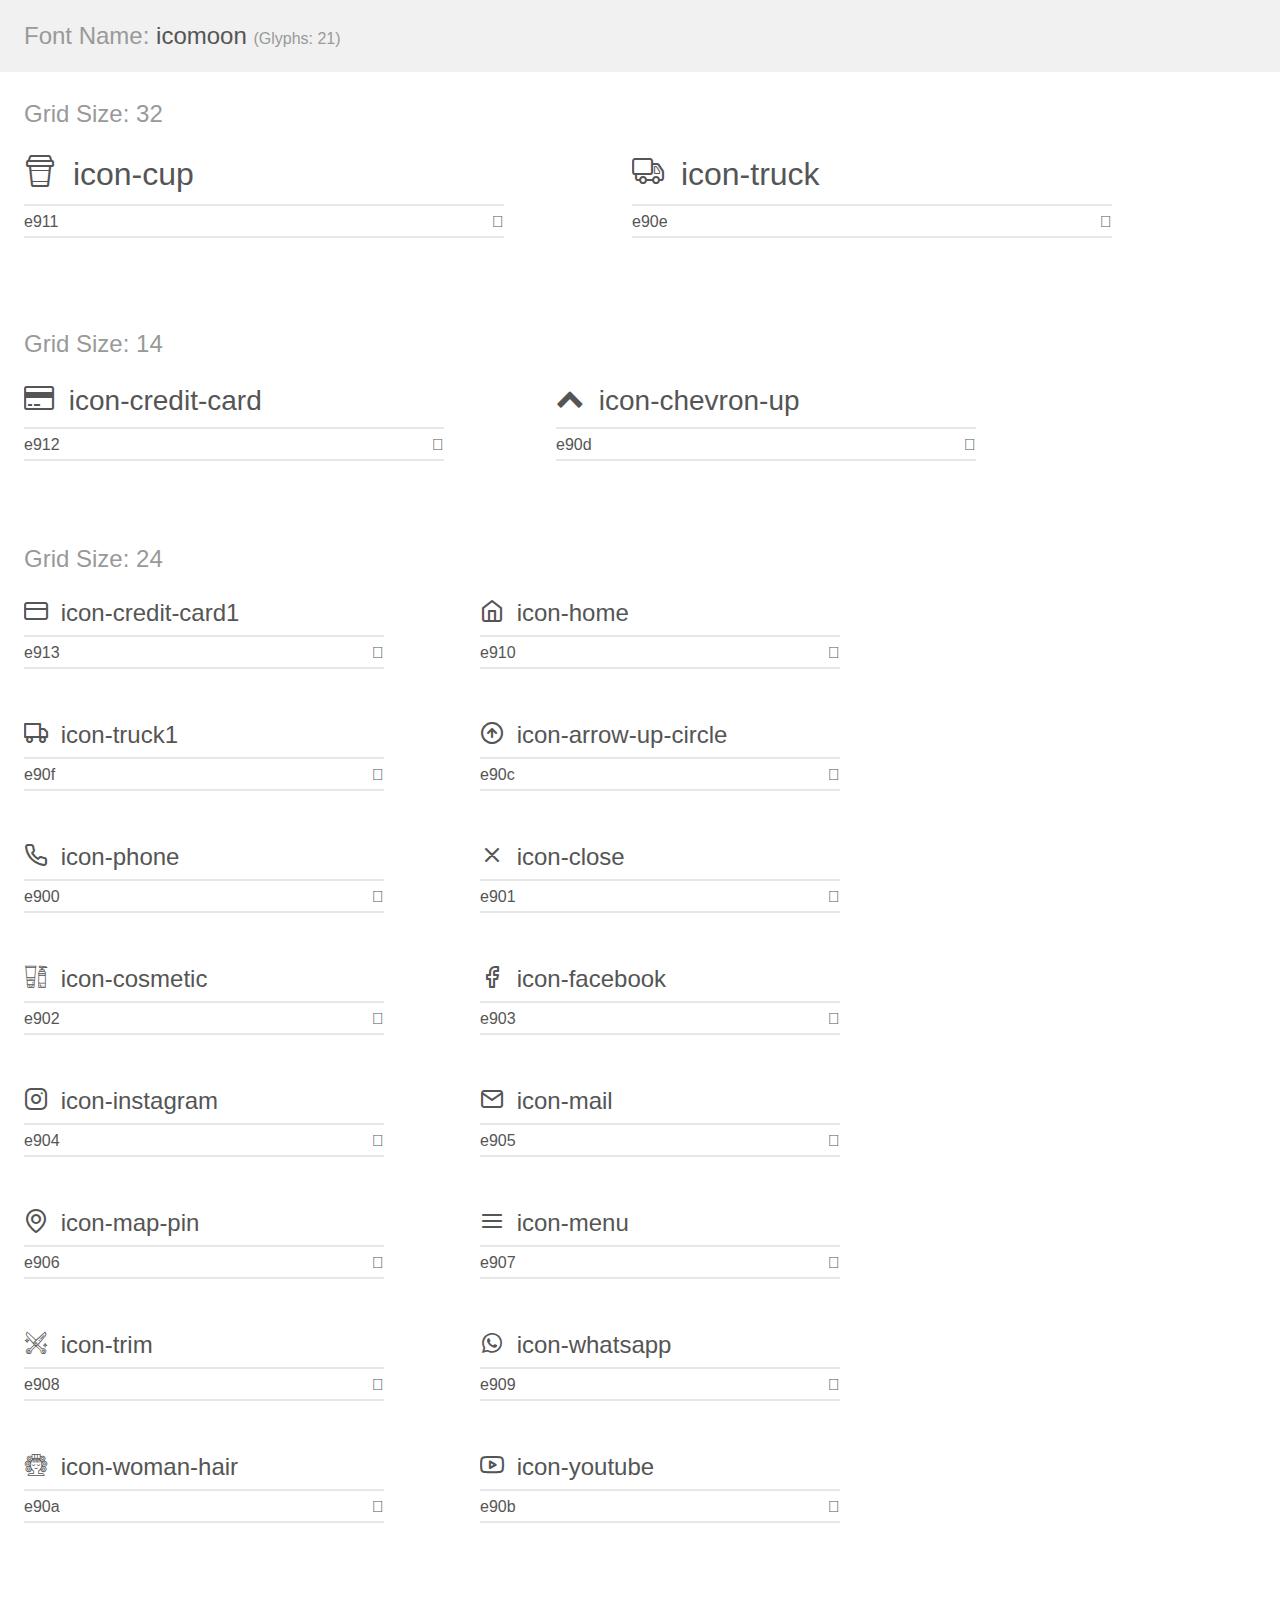
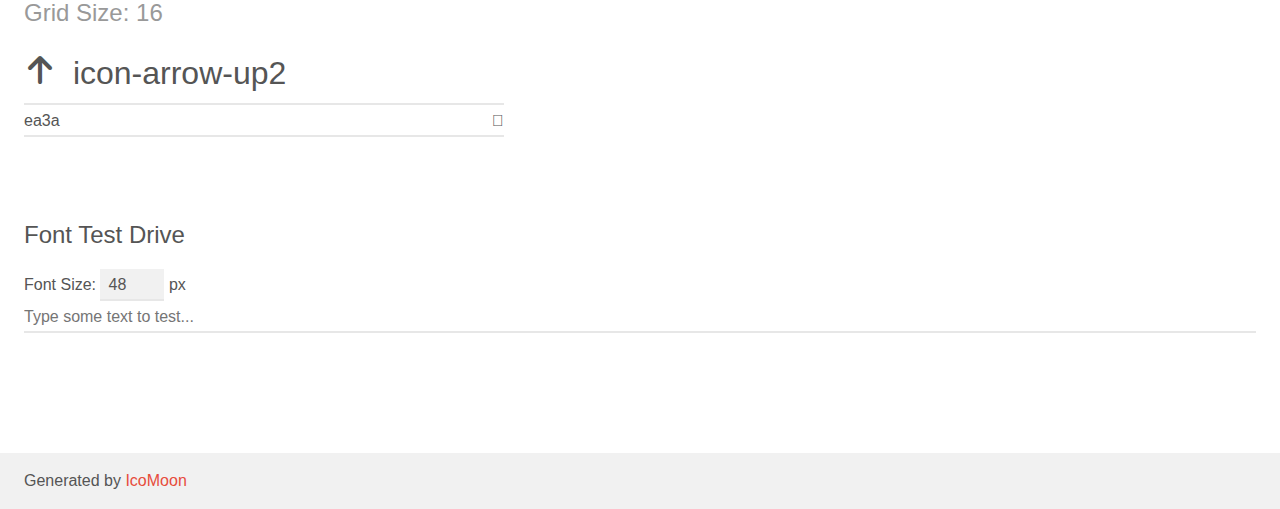
<file: assets/fonts/demo.html>
<!doctype html>
<html>
<head>
    <meta charset="utf-8">
    <title>IcoMoon Demo</title>
    <meta name="description" content="An Icon Font Generated By IcoMoon.io">
    <meta name="viewport" content="width=device-width, initial-scale=1">
    <link rel="stylesheet" href="demo-files/demo.css">
    <link rel="stylesheet" href="style.css"></head>
<body>
    <div class="bgc1 clearfix">
        <h1 class="mhmm mvm"><span class="fgc1">Font Name:</span> icomoon <small class="fgc1">(Glyphs:&nbsp;21)</small></h1>
    </div>
    <div class="clearfix mhl ptl">
        <h1 class="mvm mtn fgc1">Grid Size: 32</h1>
        <div class="glyph fs1">
            <div class="clearfix bshadow0 pbs">
                <span class="icon-cup"></span>
                <span class="mls"> icon-cup</span>
            </div>
            <fieldset class="fs0 size1of1 clearfix hidden-false">
                <input type="text" readonly value="e911" class="unit size1of2" />
                <input type="text" maxlength="1" readonly value="&#xe911;" class="unitRight size1of2 talign-right" />
            </fieldset>
            <div class="fs0 bshadow0 clearfix hidden-true">
                <span class="unit pvs fgc1">liga: </span>
                <input type="text" readonly value="" class="liga unitRight" />
            </div>
        </div>
        <div class="glyph fs1">
            <div class="clearfix bshadow0 pbs">
                <span class="icon-truck"></span>
                <span class="mls"> icon-truck</span>
            </div>
            <fieldset class="fs0 size1of1 clearfix hidden-false">
                <input type="text" readonly value="e90e" class="unit size1of2" />
                <input type="text" maxlength="1" readonly value="&#xe90e;" class="unitRight size1of2 talign-right" />
            </fieldset>
            <div class="fs0 bshadow0 clearfix hidden-true">
                <span class="unit pvs fgc1">liga: </span>
                <input type="text" readonly value="" class="liga unitRight" />
            </div>
        </div>
    </div>
    <div class="clearfix mhl ptl">
        <h1 class="mvm mtn fgc1">Grid Size: 14</h1>
        <div class="glyph fs2">
            <div class="clearfix bshadow0 pbs">
                <span class="icon-credit-card"></span>
                <span class="mls"> icon-credit-card</span>
            </div>
            <fieldset class="fs0 size1of1 clearfix hidden-false">
                <input type="text" readonly value="e912" class="unit size1of2" />
                <input type="text" maxlength="1" readonly value="&#xe912;" class="unitRight size1of2 talign-right" />
            </fieldset>
            <div class="fs0 bshadow0 clearfix hidden-true">
                <span class="unit pvs fgc1">liga: </span>
                <input type="text" readonly value="" class="liga unitRight" />
            </div>
        </div>
        <div class="glyph fs2">
            <div class="clearfix bshadow0 pbs">
                <span class="icon-chevron-up"></span>
                <span class="mls"> icon-chevron-up</span>
            </div>
            <fieldset class="fs0 size1of1 clearfix hidden-false">
                <input type="text" readonly value="e90d" class="unit size1of2" />
                <input type="text" maxlength="1" readonly value="&#xe90d;" class="unitRight size1of2 talign-right" />
            </fieldset>
            <div class="fs0 bshadow0 clearfix hidden-true">
                <span class="unit pvs fgc1">liga: </span>
                <input type="text" readonly value="" class="liga unitRight" />
            </div>
        </div>
    </div>
    <div class="clearfix mhl ptl">
        <h1 class="mvm mtn fgc1">Grid Size: 24</h1>
        <div class="glyph fs3">
            <div class="clearfix bshadow0 pbs">
                <span class="icon-credit-card1"></span>
                <span class="mls"> icon-credit-card1</span>
            </div>
            <fieldset class="fs0 size1of1 clearfix hidden-false">
                <input type="text" readonly value="e913" class="unit size1of2" />
                <input type="text" maxlength="1" readonly value="&#xe913;" class="unitRight size1of2 talign-right" />
            </fieldset>
            <div class="fs0 bshadow0 clearfix hidden-true">
                <span class="unit pvs fgc1">liga: </span>
                <input type="text" readonly value="" class="liga unitRight" />
            </div>
        </div>
        <div class="glyph fs3">
            <div class="clearfix bshadow0 pbs">
                <span class="icon-home"></span>
                <span class="mls"> icon-home</span>
            </div>
            <fieldset class="fs0 size1of1 clearfix hidden-false">
                <input type="text" readonly value="e910" class="unit size1of2" />
                <input type="text" maxlength="1" readonly value="&#xe910;" class="unitRight size1of2 talign-right" />
            </fieldset>
            <div class="fs0 bshadow0 clearfix hidden-true">
                <span class="unit pvs fgc1">liga: </span>
                <input type="text" readonly value="" class="liga unitRight" />
            </div>
        </div>
        <div class="glyph fs3">
            <div class="clearfix bshadow0 pbs">
                <span class="icon-truck1"></span>
                <span class="mls"> icon-truck1</span>
            </div>
            <fieldset class="fs0 size1of1 clearfix hidden-false">
                <input type="text" readonly value="e90f" class="unit size1of2" />
                <input type="text" maxlength="1" readonly value="&#xe90f;" class="unitRight size1of2 talign-right" />
            </fieldset>
            <div class="fs0 bshadow0 clearfix hidden-true">
                <span class="unit pvs fgc1">liga: </span>
                <input type="text" readonly value="" class="liga unitRight" />
            </div>
        </div>
        <div class="glyph fs3">
            <div class="clearfix bshadow0 pbs">
                <span class="icon-arrow-up-circle"></span>
                <span class="mls"> icon-arrow-up-circle</span>
            </div>
            <fieldset class="fs0 size1of1 clearfix hidden-false">
                <input type="text" readonly value="e90c" class="unit size1of2" />
                <input type="text" maxlength="1" readonly value="&#xe90c;" class="unitRight size1of2 talign-right" />
            </fieldset>
            <div class="fs0 bshadow0 clearfix hidden-true">
                <span class="unit pvs fgc1">liga: </span>
                <input type="text" readonly value="" class="liga unitRight" />
            </div>
        </div>
        <div class="glyph fs3">
            <div class="clearfix bshadow0 pbs">
                <span class="icon-phone"></span>
                <span class="mls"> icon-phone</span>
            </div>
            <fieldset class="fs0 size1of1 clearfix hidden-false">
                <input type="text" readonly value="e900" class="unit size1of2" />
                <input type="text" maxlength="1" readonly value="&#xe900;" class="unitRight size1of2 talign-right" />
            </fieldset>
            <div class="fs0 bshadow0 clearfix hidden-true">
                <span class="unit pvs fgc1">liga: </span>
                <input type="text" readonly value="" class="liga unitRight" />
            </div>
        </div>
        <div class="glyph fs3">
            <div class="clearfix bshadow0 pbs">
                <span class="icon-close"></span>
                <span class="mls"> icon-close</span>
            </div>
            <fieldset class="fs0 size1of1 clearfix hidden-false">
                <input type="text" readonly value="e901" class="unit size1of2" />
                <input type="text" maxlength="1" readonly value="&#xe901;" class="unitRight size1of2 talign-right" />
            </fieldset>
            <div class="fs0 bshadow0 clearfix hidden-true">
                <span class="unit pvs fgc1">liga: </span>
                <input type="text" readonly value="" class="liga unitRight" />
            </div>
        </div>
        <div class="glyph fs3">
            <div class="clearfix bshadow0 pbs">
                <span class="icon-cosmetic"></span>
                <span class="mls"> icon-cosmetic</span>
            </div>
            <fieldset class="fs0 size1of1 clearfix hidden-false">
                <input type="text" readonly value="e902" class="unit size1of2" />
                <input type="text" maxlength="1" readonly value="&#xe902;" class="unitRight size1of2 talign-right" />
            </fieldset>
            <div class="fs0 bshadow0 clearfix hidden-true">
                <span class="unit pvs fgc1">liga: </span>
                <input type="text" readonly value="" class="liga unitRight" />
            </div>
        </div>
        <div class="glyph fs3">
            <div class="clearfix bshadow0 pbs">
                <span class="icon-facebook"></span>
                <span class="mls"> icon-facebook</span>
            </div>
            <fieldset class="fs0 size1of1 clearfix hidden-false">
                <input type="text" readonly value="e903" class="unit size1of2" />
                <input type="text" maxlength="1" readonly value="&#xe903;" class="unitRight size1of2 talign-right" />
            </fieldset>
            <div class="fs0 bshadow0 clearfix hidden-true">
                <span class="unit pvs fgc1">liga: </span>
                <input type="text" readonly value="" class="liga unitRight" />
            </div>
        </div>
        <div class="glyph fs3">
            <div class="clearfix bshadow0 pbs">
                <span class="icon-instagram"></span>
                <span class="mls"> icon-instagram</span>
            </div>
            <fieldset class="fs0 size1of1 clearfix hidden-false">
                <input type="text" readonly value="e904" class="unit size1of2" />
                <input type="text" maxlength="1" readonly value="&#xe904;" class="unitRight size1of2 talign-right" />
            </fieldset>
            <div class="fs0 bshadow0 clearfix hidden-true">
                <span class="unit pvs fgc1">liga: </span>
                <input type="text" readonly value="" class="liga unitRight" />
            </div>
        </div>
        <div class="glyph fs3">
            <div class="clearfix bshadow0 pbs">
                <span class="icon-mail"></span>
                <span class="mls"> icon-mail</span>
            </div>
            <fieldset class="fs0 size1of1 clearfix hidden-false">
                <input type="text" readonly value="e905" class="unit size1of2" />
                <input type="text" maxlength="1" readonly value="&#xe905;" class="unitRight size1of2 talign-right" />
            </fieldset>
            <div class="fs0 bshadow0 clearfix hidden-true">
                <span class="unit pvs fgc1">liga: </span>
                <input type="text" readonly value="" class="liga unitRight" />
            </div>
        </div>
        <div class="glyph fs3">
            <div class="clearfix bshadow0 pbs">
                <span class="icon-map-pin"></span>
                <span class="mls"> icon-map-pin</span>
            </div>
            <fieldset class="fs0 size1of1 clearfix hidden-false">
                <input type="text" readonly value="e906" class="unit size1of2" />
                <input type="text" maxlength="1" readonly value="&#xe906;" class="unitRight size1of2 talign-right" />
            </fieldset>
            <div class="fs0 bshadow0 clearfix hidden-true">
                <span class="unit pvs fgc1">liga: </span>
                <input type="text" readonly value="" class="liga unitRight" />
            </div>
        </div>
        <div class="glyph fs3">
            <div class="clearfix bshadow0 pbs">
                <span class="icon-menu"></span>
                <span class="mls"> icon-menu</span>
            </div>
            <fieldset class="fs0 size1of1 clearfix hidden-false">
                <input type="text" readonly value="e907" class="unit size1of2" />
                <input type="text" maxlength="1" readonly value="&#xe907;" class="unitRight size1of2 talign-right" />
            </fieldset>
            <div class="fs0 bshadow0 clearfix hidden-true">
                <span class="unit pvs fgc1">liga: </span>
                <input type="text" readonly value="" class="liga unitRight" />
            </div>
        </div>
        <div class="glyph fs3">
            <div class="clearfix bshadow0 pbs">
                <span class="icon-trim"></span>
                <span class="mls"> icon-trim</span>
            </div>
            <fieldset class="fs0 size1of1 clearfix hidden-false">
                <input type="text" readonly value="e908" class="unit size1of2" />
                <input type="text" maxlength="1" readonly value="&#xe908;" class="unitRight size1of2 talign-right" />
            </fieldset>
            <div class="fs0 bshadow0 clearfix hidden-true">
                <span class="unit pvs fgc1">liga: </span>
                <input type="text" readonly value="" class="liga unitRight" />
            </div>
        </div>
        <div class="glyph fs3">
            <div class="clearfix bshadow0 pbs">
                <span class="icon-whatsapp"></span>
                <span class="mls"> icon-whatsapp</span>
            </div>
            <fieldset class="fs0 size1of1 clearfix hidden-false">
                <input type="text" readonly value="e909" class="unit size1of2" />
                <input type="text" maxlength="1" readonly value="&#xe909;" class="unitRight size1of2 talign-right" />
            </fieldset>
            <div class="fs0 bshadow0 clearfix hidden-true">
                <span class="unit pvs fgc1">liga: </span>
                <input type="text" readonly value="" class="liga unitRight" />
            </div>
        </div>
        <div class="glyph fs3">
            <div class="clearfix bshadow0 pbs">
                <span class="icon-woman-hair"></span>
                <span class="mls"> icon-woman-hair</span>
            </div>
            <fieldset class="fs0 size1of1 clearfix hidden-false">
                <input type="text" readonly value="e90a" class="unit size1of2" />
                <input type="text" maxlength="1" readonly value="&#xe90a;" class="unitRight size1of2 talign-right" />
            </fieldset>
            <div class="fs0 bshadow0 clearfix hidden-true">
                <span class="unit pvs fgc1">liga: </span>
                <input type="text" readonly value="" class="liga unitRight" />
            </div>
        </div>
        <div class="glyph fs3">
            <div class="clearfix bshadow0 pbs">
                <span class="icon-youtube"></span>
                <span class="mls"> icon-youtube</span>
            </div>
            <fieldset class="fs0 size1of1 clearfix hidden-false">
                <input type="text" readonly value="e90b" class="unit size1of2" />
                <input type="text" maxlength="1" readonly value="&#xe90b;" class="unitRight size1of2 talign-right" />
            </fieldset>
            <div class="fs0 bshadow0 clearfix hidden-true">
                <span class="unit pvs fgc1">liga: </span>
                <input type="text" readonly value="" class="liga unitRight" />
            </div>
        </div>
    </div>
    <div class="clearfix mhl ptl">
        <h1 class="mvm mtn fgc1">Grid Size: 16</h1>
        <div class="glyph fs4">
            <div class="clearfix bshadow0 pbs">
                <span class="icon-arrow-up2"></span>
                <span class="mls"> icon-arrow-up2</span>
            </div>
            <fieldset class="fs0 size1of1 clearfix hidden-false">
                <input type="text" readonly value="ea3a" class="unit size1of2" />
                <input type="text" maxlength="1" readonly value="&#xea3a;" class="unitRight size1of2 talign-right" />
            </fieldset>
            <div class="fs0 bshadow0 clearfix hidden-true">
                <span class="unit pvs fgc1">liga: </span>
                <input type="text" readonly value="arrow-up2, up2" class="liga unitRight" />
            </div>
        </div>
    </div>

    <!--[if gt IE 8]><!-->
    <div class="mhl clearfix mbl">
        <h1>Font Test Drive</h1>
        <label>
            Font Size: <input id="fontSize" type="number" class="textbox0 mbm"
            min="8" value="48" />
            px
        </label>
        <input id="testText" type="text" class="phl size1of1 mvl"
        placeholder="Type some text to test..." value=""/>
        <div id="testDrive" class="icon-" style="font-family: icomoon">&nbsp;
        </div>
    </div>
    <!--<![endif]-->
    <div class="bgc1 clearfix">
        <p class="mhl">Generated by <a href="https://icomoon.io/app">IcoMoon</a></p>
    </div>

    <script src="demo-files/demo.js"></script>
</body>
</html>
</file>
<file: assets/fonts/demo-files/demo.css>
body {
  padding: 0;
  margin: 0;
  font-family: sans-serif;
  font-size: 1em;
  line-height: 1.5;
  color: #555;
  background: #fff;
}
h1 {
  font-size: 1.5em;
  font-weight: normal;
}
small {
  font-size: .66666667em;
}
a {
  color: #e74c3c;
  text-decoration: none;
}
a:hover, a:focus {
  box-shadow: 0 1px #e74c3c;
}
.bshadow0, input {
  box-shadow: inset 0 -2px #e7e7e7;
}
input:hover {
  box-shadow: inset 0 -2px #ccc;
}
input, fieldset {
  font-family: sans-serif;
  font-size: 1em;
  margin: 0;
  padding: 0;
  border: 0;
}
input {
  color: inherit;
  line-height: 1.5;
  height: 1.5em;
  padding: .25em 0;
}
input:focus {
  outline: none;
  box-shadow: inset 0 -2px #449fdb;
}
.glyph {
  font-size: 16px;
  width: 15em;
  padding-bottom: 1em;
  margin-right: 4em;
  margin-bottom: 1em;
  float: left;
  overflow: hidden;
}
.liga {
  width: 80%;
  width: calc(100% - 2.5em);
}
.talign-right {
  text-align: right;
}
.talign-center {
  text-align: center;
}
.bgc1 {
  background: #f1f1f1;
}
.fgc1 {
  color: #999;
}
.fgc0 {
  color: #000;
}
p {
  margin-top: 1em;
  margin-bottom: 1em;
}
.mvm {
  margin-top: .75em;
  margin-bottom: .75em;
}
.mtn {
  margin-top: 0;
}
.mtl, .mal {
  margin-top: 1.5em;
}
.mbl, .mal {
  margin-bottom: 1.5em;
}
.mal, .mhl {
  margin-left: 1.5em;
  margin-right: 1.5em;
}
.mhmm {
  margin-left: 1em;
  margin-right: 1em;
}
.mls {
  margin-left: .25em;
}
.ptl {
  padding-top: 1.5em;
}
.pbs, .pvs {
  padding-bottom: .25em;
}
.pvs, .pts {
  padding-top: .25em;
}
.unit {
  float: left;
}
.unitRight {
  float: right;
}
.size1of2 {
  width: 50%;
}
.size1of1 {
  width: 100%;
}
.clearfix:before, .clearfix:after {
  content: " ";
  display: table;
}
.clearfix:after {
  clear: both;
}
.hidden-true {
  display: none;
}
.textbox0 {
  width: 3em;
  background: #f1f1f1;
  padding: .25em .5em;
  line-height: 1.5;
  height: 1.5em;
}
#testDrive {
  display: block;
  padding-top: 24px;
  line-height: 1.5;
}
.fs0 {
  font-size: 16px;
}
.fs1 {
  font-size: 32px;
}
.fs2 {
  font-size: 28px;
}
.fs3 {
  font-size: 24px;
}
.fs4 {
  font-size: 32px;
}
</file>
<file: assets/fonts/style.css>
@font-face {
  font-family: 'icomoon';
  src:  url('fonts/icomoon.eot?o7l90m');
  src:  url('fonts/icomoon.eot?o7l90m#iefix') format('embedded-opentype'),
    url('fonts/icomoon.ttf?o7l90m') format('truetype'),
    url('fonts/icomoon.woff?o7l90m') format('woff'),
    url('fonts/icomoon.svg?o7l90m#icomoon') format('svg');
  font-weight: normal;
  font-style: normal;
  font-display: block;
}

[class^="icon-"], [class*=" icon-"] {
  /* use !important to prevent issues with browser extensions that change fonts */
  font-family: 'icomoon' !important;
  speak: never;
  font-style: normal;
  font-weight: normal;
  font-variant: normal;
  text-transform: none;
  line-height: 1;

  /* Better Font Rendering =========== */
  -webkit-font-smoothing: antialiased;
  -moz-osx-font-smoothing: grayscale;
}

.icon-cup:before {
  content: "\e911";
}
.icon-truck:before {
  content: "\e90e";
}
.icon-credit-card:before {
  content: "\e912";
}
.icon-chevron-up:before {
  content: "\e90d";
}
.icon-credit-card1:before {
  content: "\e913";
}
.icon-home:before {
  content: "\e910";
}
.icon-truck1:before {
  content: "\e90f";
}
.icon-arrow-up-circle:before {
  content: "\e90c";
}
.icon-phone:before {
  content: "\e900";
}
.icon-close:before {
  content: "\e901";
}
.icon-cosmetic:before {
  content: "\e902";
}
.icon-facebook:before {
  content: "\e903";
}
.icon-instagram:before {
  content: "\e904";
}
.icon-mail:before {
  content: "\e905";
}
.icon-map-pin:before {
  content: "\e906";
}
.icon-menu:before {
  content: "\e907";
}
.icon-trim:before {
  content: "\e908";
}
.icon-whatsapp:before {
  content: "\e909";
}
.icon-woman-hair:before {
  content: "\e90a";
}
.icon-youtube:before {
  content: "\e90b";
}
.icon-arrow-up2:before {
  content: "\ea3a";
}
</file>
